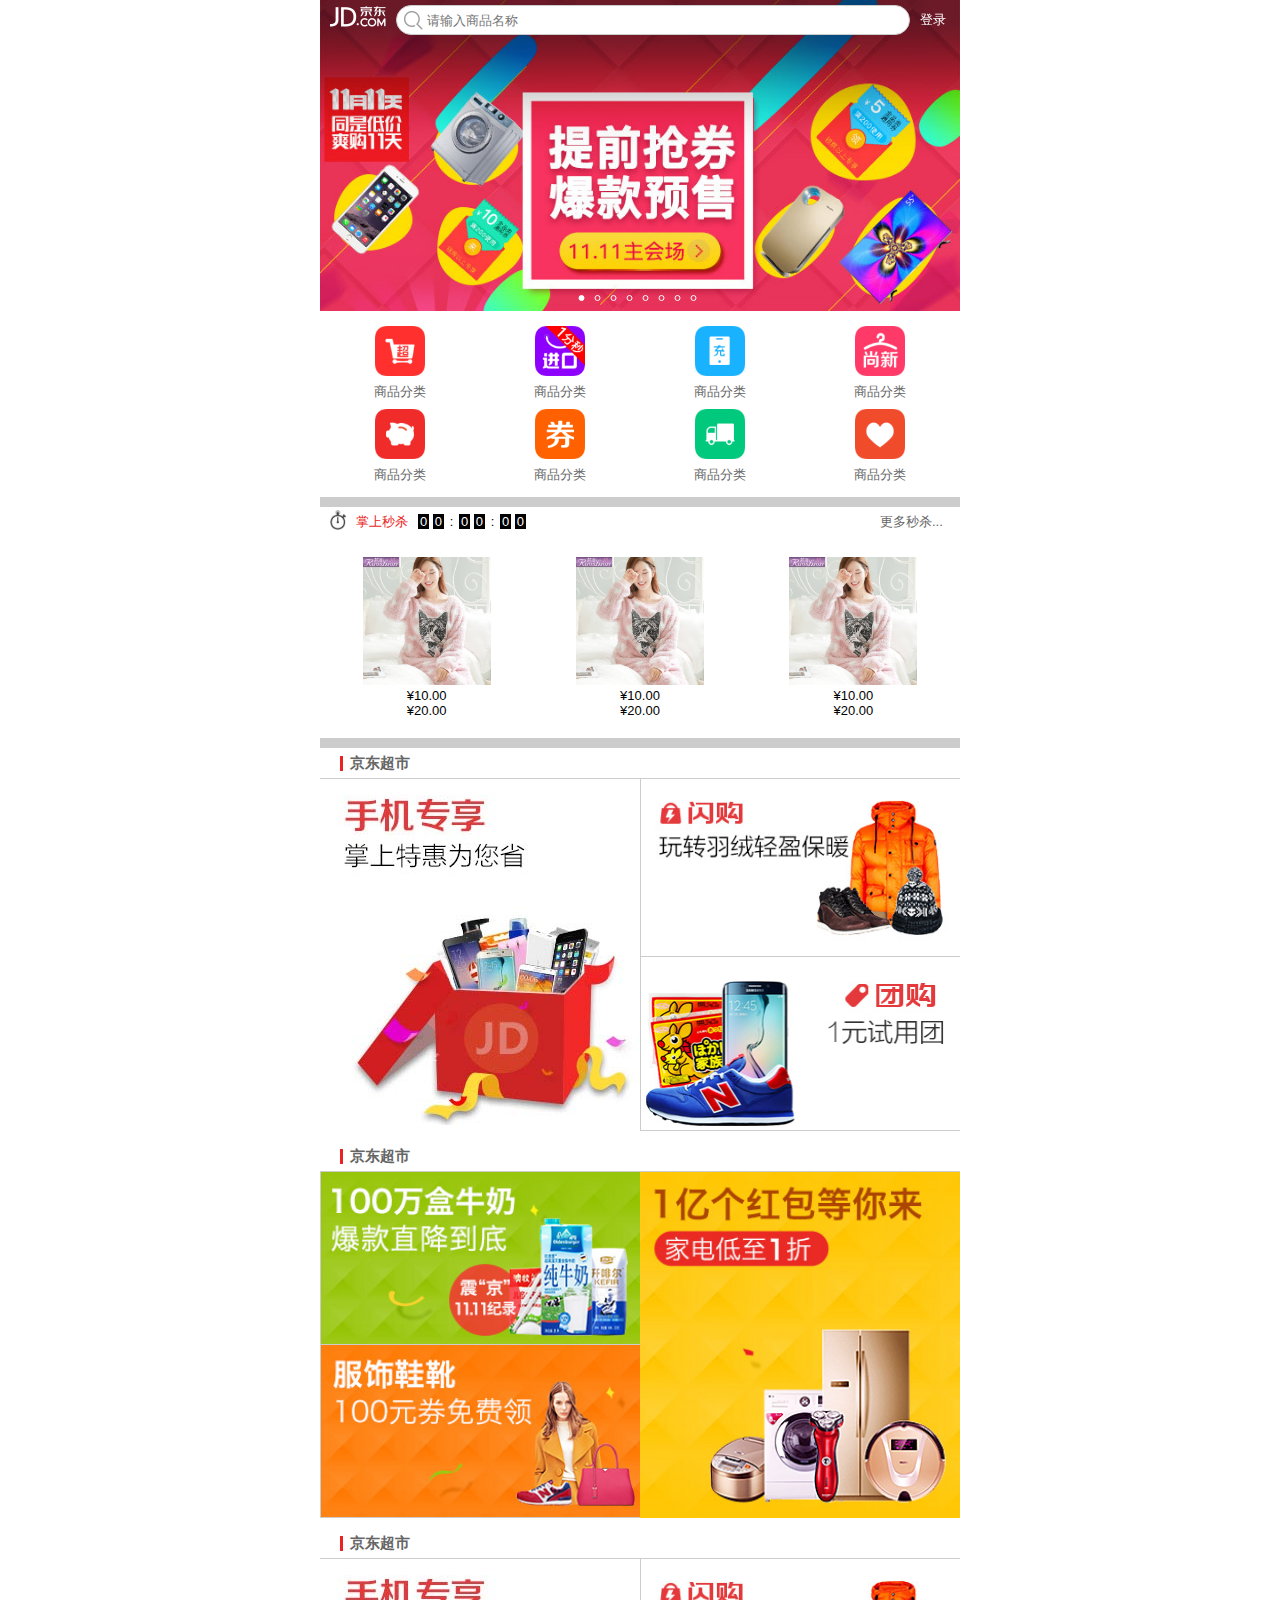
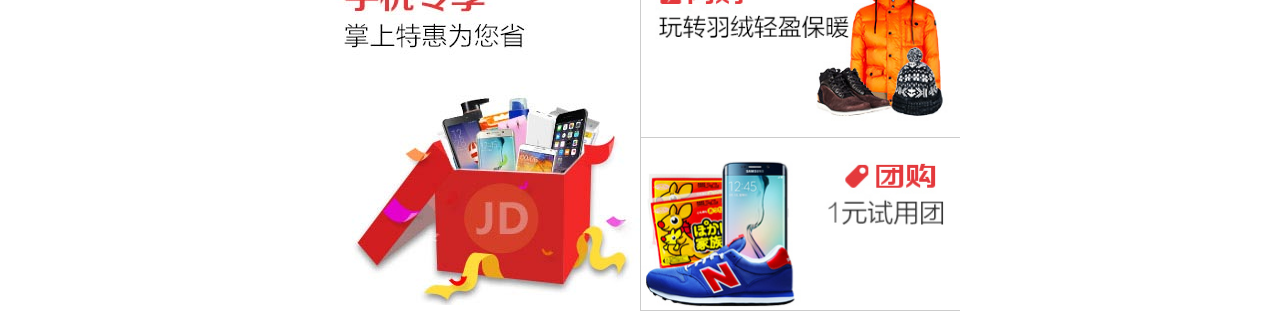
<file: jd/index.html>
<!DOCTYPE html>
<html>
<head lang="en">
    <meta charset="UTF-8">
    <meta name="viewport"
          content="width=device-width, user-scalable=no, initial-scale=1.0, maximum-scale=1.0, minimum-scale=1.0"/>
    <title></title>
    <link rel="stylesheet" href="css/base.css"/>
    <link rel="stylesheet" href="css/index.css"/>
    <script src="js/index.js"></script>
</head>
<body>
<div class="jd_golbal">
    <!-- 搜索框-->
    <div class="jd_search">
        <a href="javascript:;" class="jd_logo"></a>
        <form class="jd_searchbox">
            <input type="text" name="" id="" placeholder="请输入商品名称"/>
        </form>
        <a href="javascript:;" class="jd_login">登录</a>
    </div>
    <!-- 轮播图-->
    <div class="jd_banner">
        <!-- 图片-->
        <ul class="jd_bannerImg clearfix">
            <li>
                <a href="javascript:;">
                    <img src="uploads/l1.jpg" alt=""/>
                </a>
            </li>
            <li>
                <a href="javascript:;">
                    <img src="uploads/l2.jpg" alt=""/>
                </a>
            </li>
            <li>
                <a href="javascript:;">
                    <img src="uploads/l3.jpg" alt=""/>
                </a>
            </li>
            <li>
                <a href="javascript:;">
                    <img src="uploads/l4.jpg" alt=""/>
                </a>
            </li>
            <li>
                <a href="javascript:;">
                    <img src="uploads/l5.jpg" alt=""/>
                </a>
            </li>
            <li>
                <a href="javascript:;">
                    <img src="uploads/l6.jpg" alt=""/>
                </a>
            </li>
            <li>
                <a href="javascript:;">
                    <img src="uploads/l7.jpg" alt=""/>
                </a>
            </li>
            <li>
                <a href="javascript:;">
                    <img src="uploads/l8.jpg" alt=""/>
                </a>
            </li>
        </ul>
        <!--标记 -->
        <ul class="jd_bannerIndicator">
            <li class="active"></li>
            <li ></li>
            <li></li>
            <li></li>
            <li></li>
            <li></li>
            <li></li>
            <li></li>
        </ul>
    </div>
    <!-- 导航栏-->
    <div class="jd_nav">
        <ul class="jd_navImg">
            <li>
                <a href="javascript:;">
                    <img src="images/nav_1.png" alt=""/>
                    <p>商品分类</p>
                </a>
            </li>
            <li>
                <a href="javascript:;">
                    <img src="images/nav_2.png" alt=""/>
                    <p>商品分类</p>
                </a>
            </li>
            <li>
                <a href="javascript:;">
                    <img src="images/nav_3.png" alt=""/>
                    <p>商品分类</p>
                </a>
            </li>
            <li>
                <a href="javascript:;">
                    <img src="images/nav_4.png" alt=""/>
                    <p>商品分类</p>
                </a>
            </li>
            <li>
                <a href="javascript:;">
                    <img src="images/nav_5.png" alt=""/>
                    <p>商品分类</p>
                </a>
            </li>
            <li>
                <a href="javascript:;">
                    <img src="images/nav_6.png" alt=""/>
                    <p>商品分类</p>
                </a>
            </li>
            <li>
                <a href="javascript:;">
                    <img src="images/nav_7.png" alt=""/>
                    <p>商品分类</p>
                </a>
            </li>
            <li>
                <a href="javascript:;">
                    <img src="images/nav_8.png" alt=""/>
                    <p>商品分类</p>
                </a>
            </li>
        </ul>
    </div>
    <!-- 产品介绍-->
    <div class="jd_porduct">
        <div class="jd_porductBox jd_sk">
            <div class="jd_pTip">
                <div class="jd_clock">
                    <span class="p_icon"></span>
                    <span class="text">掌上秒杀</span>
                    <div class="jd_sk_time">
                        <span>0</span>
                        <span>0</span>
                        <span>:</span>
                        <span>0</span>
                        <span>0</span>
                        <span>:</span>
                        <span>0</span>
                        <span>0</span>
                    </div>
                    <div class="jd_more">
                        更多秒杀...
                    </div>
                </div>
            </div>
            <div class="jd_pContent">
                <ul>
                    <li>
                        <a href="javascript:;">
                            <img src="uploads/detail01.jpg" alt=""/>
                        </a>
                        <p>¥10.00</p>
                        <p>¥20.00</p>
                    </li>
                    <li>
                        <a href="javascript:;">
                            <img src="uploads/detail01.jpg" alt=""/>
                        </a>
                        <p>¥10.00</p>
                        <p>¥20.00</p>
                    </li>
                    <li>
                        <a href="javascript:;">
                            <img src="uploads/detail01.jpg" alt=""/>
                        </a>
                        <p>¥10.00</p>
                        <p>¥20.00</p>
                    </li>
                </ul>
            </div>
        </div>
        <div class="jd_porductBox">
            <div class="jd_pTip">
                <h3>京东超市</h3>
            </div>
            <div class="jd_pContent">
                <a href="javascript:;">
                    <img src="uploads/cp1.jpg" alt=""/>
                </a>
                <a href="javascript:;" class="b_left b_bottom">
                    <img src="uploads/cp2.jpg" alt=""/>
                </a>
                <a href="javascript:;" class="b_left b_bottom">
                    <img src="uploads/cp3.jpg" alt=""/>
                </a>
            </div>
        </div>
        <div class="jd_porductBox ">
            <div class="jd_pTip">
                <h3>京东超市</h3>
            </div>
            <div class="jd_pContent jd_pTow">
                <a href="javascript:;">
                    <img src="uploads/cp4.jpg" alt=""/>
                </a>
                <a href="javascript:;" class="b_left b_bottom">
                    <img src="uploads/cp5.jpg" alt=""/>
                </a>
                <a href="javascript:;" class="b_left b_bottom">
                    <img src="uploads/cp6.jpg" alt=""/>
                </a>
            </div>
        </div>
        <div class="jd_porductBox">
            <div class="jd_pTip">
                <h3>京东超市</h3>
            </div>
            <div class="jd_pContent">
                <a href="javascript:;">
                    <img src="uploads/cp1.jpg" alt=""/>
                </a>
                <a href="javascript:;" class="b_left b_bottom">
                    <img src="uploads/cp2.jpg" alt=""/>
                </a>
                <a href="javascript:;" class="b_left b_bottom">
                    <img src="uploads/cp3.jpg" alt=""/>
                </a>
            </div>
        </div>
    </div>
</div>

</body>
</html>
</file>
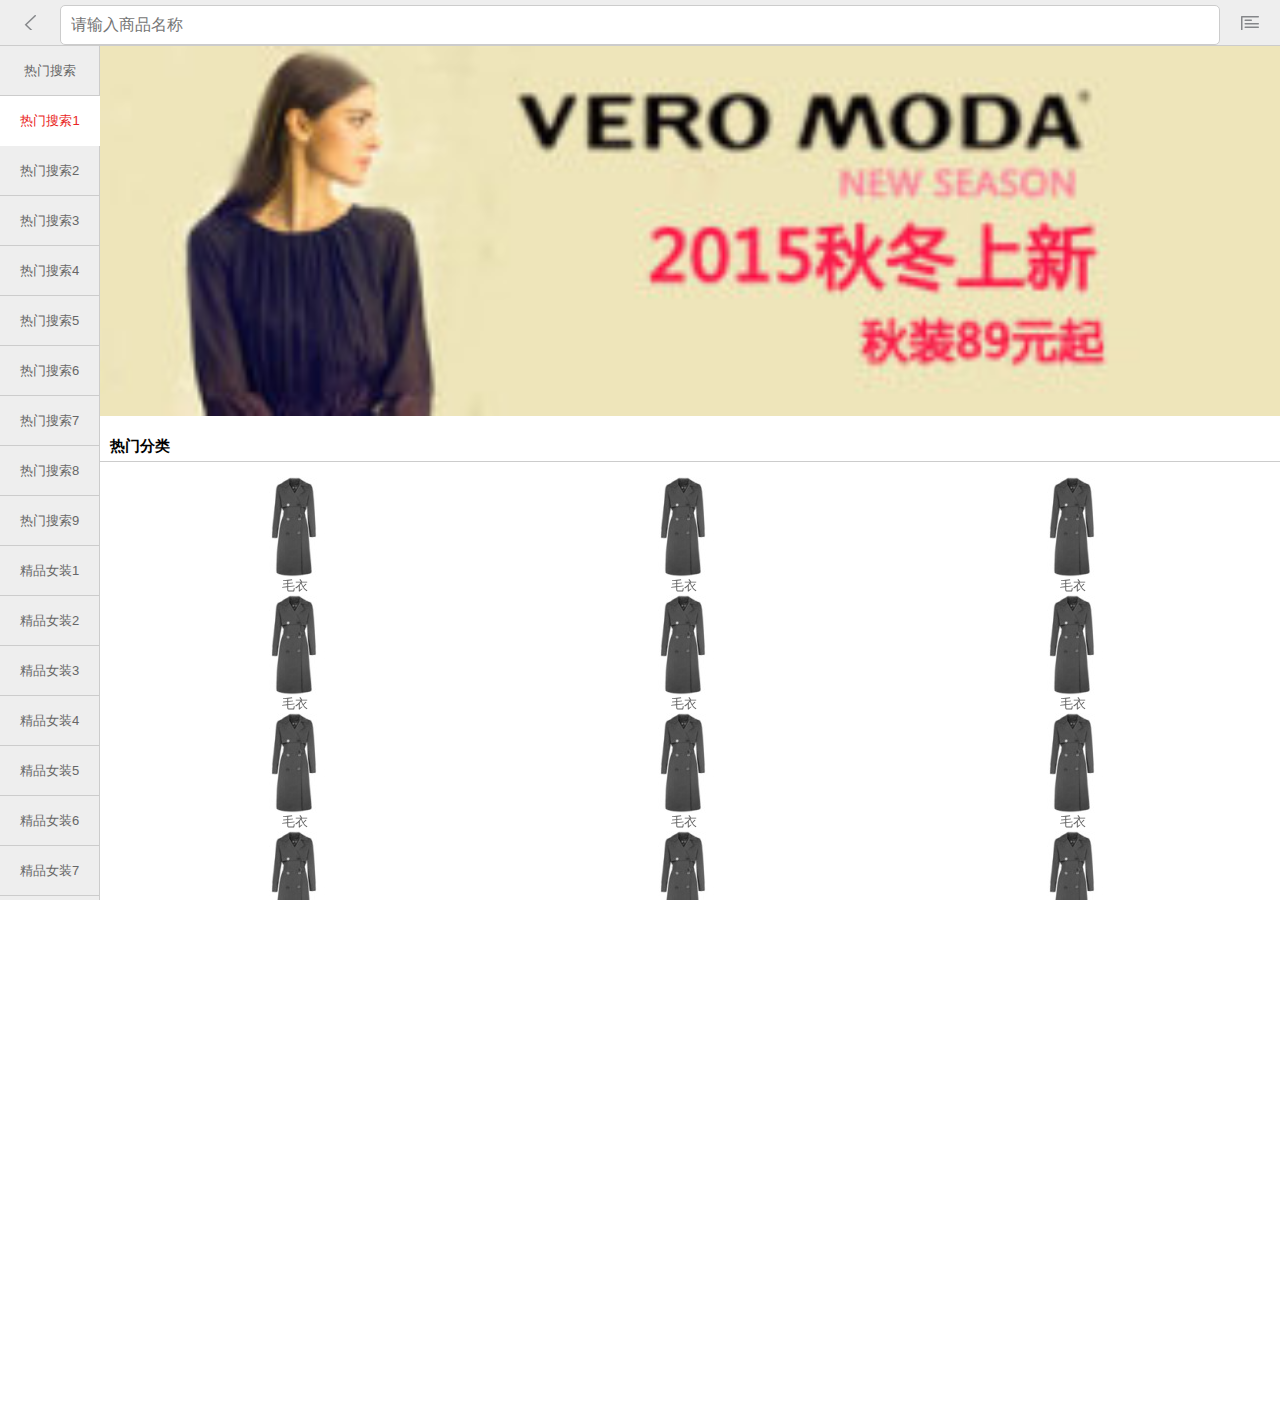
<file: flex/index/index.html>
<!DOCTYPE html>
<html>
<head lang="en">
    <meta name="viewport"
          content="width=device-width, user-scalable=no, initial-scale=1.0, maximum-scale=1.0, minimum-scale=1.0"/>
    <link rel="stylesheet" href="../css/base.css"/>
    <link rel="stylesheet" href="../css/index.css"/>
    <script src="../js/index1.js"></script>
    <script src="../js/common1.js"></script>
    <title></title>
</head>
<body>
    <div class="golbal">
        <!-- 头部-->
        <div class="header">
            <div class="header_arrow">
                <a href="javascript:;"></a>
            </div>
            <form class="header_search">
                <input type="text" class="search" placeholder="请输入商品名称"/>
            </form>
            <div class="header_icon">
                <a href="javascript:;"></a>
            </div>
        </div>
        <!--主体-->
        <div class="content">
            <!--左边内容-->
            <div class="left_content">
                <ul>
                    <li><a href="javascript:;">热门搜索</a></li>
                    <li class="active"><a href="javascript:;">热门搜索1</a></li>
                    <li><a href="javascript:;">热门搜索2</a></li>
                    <li><a href="javascript:;">热门搜索3</a></li>
                    <li><a href="javascript:;">热门搜索4</a></li>
                    <li><a href="javascript:;">热门搜索5</a></li>
                    <li><a href="javascript:;">热门搜索6</a></li>
                    <li><a href="javascript:;">热门搜索7</a></li>
                    <li><a href="javascript:;">热门搜索8</a></li>
                    <li><a href="javascript:;">热门搜索9</a></li>
                    <li><a href="javascript:;">精品女装1</a></li>
                    <li><a href="javascript:;">精品女装2</a></li>
                    <li><a href="javascript:;">精品女装3</a></li>
                    <li><a href="javascript:;">精品女装4</a></li>
                    <li><a href="javascript:;">精品女装5</a></li>
                    <li><a href="javascript:;">精品女装6</a></li>
                    <li><a href="javascript:;">精品女装7</a></li>
                    <li><a href="javascript:;">精品女装8</a></li>
                    <li><a href="javascript:;">精品女装9</a></li>
                    <li><a href="javascript:;">精品男装1</a></li>
                    <li><a href="javascript:;">精品男装2</a></li>
                    <li><a href="javascript:;">精品男装3</a></li>
                    <li><a href="javascript:;">精品男装4</a></li>
                    <li><a href="javascript:;">精品男装5</a></li>
                </ul>
            </div>
            <!--右边内容-->
            <div class="right_content">
                <a href="javascript:;" class="banner">
                    <img src="../images/banner_1.jpg" alt=""/>
                </a>
                <h3>热门分类</h3>
                <div class="hotContent">
                    <ul>
                        <li>
                            <a href="javascript:;">
                                <img src="../images/nv-fy.jpg" alt=""/>
                                <p>毛衣</p>
                            </a>
                        </li>
                        <li>
                            <a href="javascript:;">
                                <img src="../images/nv-fy.jpg" alt=""/>
                                <p>毛衣</p>
                            </a>
                        </li>
                        <li>
                            <a href="javascript:;">
                                <img src="../images/nv-fy.jpg" alt=""/>
                                <p>毛衣</p>
                            </a>
                        </li>
                        <li>
                            <a href="javascript:;">
                                <img src="../images/nv-fy.jpg" alt=""/>
                                <p>毛衣</p>
                            </a>
                        </li>
                        <li>
                            <a href="javascript:;">
                                <img src="../images/nv-fy.jpg" alt=""/>
                                <p>毛衣</p>
                            </a>
                        </li>
                        <li>
                            <a href="javascript:;">
                                <img src="../images/nv-fy.jpg" alt=""/>
                                <p>毛衣</p>
                            </a>
                        </li>
                        <li>
                            <a href="javascript:;">
                                <img src="../images/nv-fy.jpg" alt=""/>
                                <p>毛衣</p>
                            </a>
                        </li>
                        <li>
                            <a href="javascript:;">
                                <img src="../images/nv-fy.jpg" alt=""/>
                                <p>毛衣</p>
                            </a>
                        </li>
                        <li>
                            <a href="javascript:;">
                                <img src="../images/nv-fy.jpg" alt=""/>
                                <p>毛衣</p>
                            </a>
                        </li>
                        <li>
                            <a href="javascript:;">
                                <img src="../images/nv-fy.jpg" alt=""/>
                                <p>毛衣</p>
                            </a>
                        </li>
                        <li>
                            <a href="javascript:;">
                                <img src="../images/nv-fy.jpg" alt=""/>
                                <p>毛衣</p>
                            </a>
                        </li>
                        <li>
                            <a href="javascript:;">
                                <img src="../images/nv-fy.jpg" alt=""/>
                                <p>毛衣</p>
                            </a>
                        </li>
                        <li>
                            <a href="javascript:;">
                                <img src="../images/nv-fy.jpg" alt=""/>
                                <p>毛衣</p>
                            </a>
                        </li>
                        <li>
                            <a href="javascript:;">
                                <img src="../images/nv-fy.jpg" alt=""/>
                                <p>毛衣</p>
                            </a>
                        </li>
                        <li>
                            <a href="javascript:;">
                                <img src="../images/nv-fy.jpg" alt=""/>
                                <p>毛衣</p>
                            </a>
                        </li>
                        <li>
                            <a href="javascript:;">
                                <img src="../images/nv-fy.jpg" alt=""/>
                                <p>毛衣</p>
                            </a>
                        </li>
                        <li>
                            <a href="javascript:;">
                                <img src="../images/nv-fy.jpg" alt=""/>
                                <p>毛衣</p>
                            </a>
                        </li>
                        <li>
                            <a href="javascript:;">
                                <img src="../images/nv-fy.jpg" alt=""/>
                                <p>毛衣</p>
                            </a>
                        </li>
                        <li>
                            <a href="javascript:;">
                                <img src="../images/nv-fy.jpg" alt=""/>
                                <p>毛衣</p>
                            </a>
                        </li>
                        <li>
                            <a href="javascript:;">
                                <img src="../images/nv-fy.jpg" alt=""/>
                                <p>毛衣</p>
                            </a>
                        </li>
                        <li>
                            <a href="javascript:;">
                                <img src="../images/nv-fy.jpg" alt=""/>
                                <p>毛衣</p>
                            </a>
                        </li>
                        <li>
                            <a href="javascript:;">
                                <img src="../images/nv-fy.jpg" alt=""/>
                                <p>毛衣</p>
                            </a>
                        </li>
                    </ul>
                </div>
            </div>
        </div>
    </div>
    <script src="../js/iscroll.js"></script>
    <script>
        var myScroll = new IScroll(".hotContent",{
            mouseWheel: true,
            scrollbars: true
        });
    </script>
</body>
</html>
</file>
<file: jd/css/base.css>
/*公共样式*/

/*1.样式重置*/
html,body,ul,li,img,a,p,div,form,input,h3{
    padding: 0;
    margin: 0;
    /*设置盒模型*/
    box-sizing: border-box;
    /*去除移动端特有的点击高亮效果*/
    -webkit-tap-highlight-color: transparent;
}
body{
    font-family: microsoft yahei,sans-serif;
    font-size: 13px;
}
a,
a:hover{
    color: #666;
    text-decoration: none;
}
ul{
    list-style: none;
}
input{
    /*1.清除文本框获取焦点时默认的边框阴影*/
    outline: none;
    /*2.去除边框*/
    border: none;
    /*3.添加边框*/
    border: 1px solid #ccc;
}

/*2.添加新的样式*/
.f_left{
    float: left;
}
.f_right{
    float: right;
}
.m_left10{
    margin-left: 10px;
}
.m_right10{
    margin-right: 10px;
}
.m_top10{
    margin-top: 10px;
}
.clearfix::before,
.clearfix::after{
    content: "";
    display: block;
    height: 0;
    line-height: 0px;
    clear: both;
    visibility: hidden;
}
</file>
<file: jd/css/index.css>
.jd_golbal {
    width: 100%;
    max-width: 640px;
    min-width: 320px;
    margin: 0 auto;
    height: 1000px;
    background-color: #ccc;
}
.jd_search {
    width: 100%;
    max-width: 640px;
    height: 40px;
    background: rgba(233,35,34,0);
    position: fixed;
    z-index: 10;
}

.jd_logo {
    width: 56px;
    height: 30px;
    background: url("../images/jd-sprites.png");
    background-position: 0 -108px;
    background-size: 200px 200px;
    position: absolute;
    top: 50%;
    left: 10px;
    transform: translate(0,-50%);
}
.jd_searchbox {
    width: 100%;
    height: 100%;
    padding-left: 76px;
    padding-right: 50px;
}
.jd_searchbox:before{
    content: "";
    display: block;
    background: url("../images/jd-sprites.png");
    background-size:200px 200px;
    background-position: -56px -108px;
    width: 27px;
    height: 23px;
    position: absolute;
    top: 9px;
    left: 80px;
}
.jd_searchbox>input{
    width: 100%;
    height: 30px;
    border-radius: 15px;
    margin-top: 5px;
    padding-left: 30px;
}
.jd_login {
    color: #fff;
    width: 40px;
    height: 40px;
    line-height: 40px;
    position: absolute;
    top: 50%;
    right: 0;
    transform: translate(0,-50%);
}
/*轮播图*/
.jd_banner {
    width: 100%;
    position: relative;
    overflow: hidden;
}
.jd_bannerImg {
    /*width: 800%;*/
   /* animation-name: myanimat ;
    animation-duration: 8s;
    animation-iteration-count: infinite;
    animation-timing-function: steps(8);*/
    /*display: flex;*/
    position: relative;
}
.jd_bannerImg>li {
   /*flex: 1;*/
    float: left;

}

.jd_bannerImg>li img {
    width: 100%;
    display: block;/*取消图片基线对齐*/
}
/*标记*/
.jd_bannerIndicator {
    position: absolute;
    bottom: 10px;
    left: 50%;
    transform: translate(-50%,0);
}
.jd_bannerIndicator>li:nth-of-type(1){
    margin-left: 0;
}
.jd_bannerIndicator>li {
    width: 6px;
    height: 6px;
    border-radius: 50%;
    border: 1px solid #fff;
    float: left;
    margin: 0 5px;
}
.active {
    background-color: #fff;
}
/*@keyframes myanimat {
    0%{
        transform: translate(0,0);
    }

    100% {
        transform: translate(-5120px,0);
    }
}*/
/*导航栏*/
.jd_nav {
    width: 100%;

}
.jd_navImg {
    padding: 10px 0;
    display: flex;
    flex-wrap: wrap;
    background-color: #fff;
}
.jd_navImg>li{
    width: 25%;
    text-align: center;
    margin-top: 5px;
}
.jd_navImg>li img {
    width: 50px;
    height: 50px;
}
.jd_navImg>li p {
    line-height: 25px;
}
/*产品介绍样式*/
.jd_porduct {
    width: 100%;
}
.jd_porductBox {
    width: 100%;
    margin-top: 10px;
    background-color: #fff;
}
.jd_pContent {
    width: 100%;
    overflow: hidden;
}
.jd_pTip >h3{
    color: #666;
    line-height: 30px;
    padding-left: 30px;
    border-bottom: 1px solid #ccc;
    position: relative;

}
.jd_pTip >h3:before{
    width: 3px;
    height: 15px;
    background-color: #e92322;
    content: "";
    position: absolute;
    top: 8px;
    left: 20px;
}
.jd_pContent>a {
    float: left;
    width: 50%;

}
.jd_pContent>a img {
    width: 100%;
    display: block;
}
.b_left{
    border-left: 1px solid #ccc;
}
.b_right{
    border-right: 1px solid #ccc;
}
.b_bottom{
    border-bottom: 1px solid #ccc;
}
.jd_pTow a:first-child {
    float: right;
}
/*秒杀样式*/
.jd_sk {
    overflow: hidden;
}
.jd_clock {
    line-height: 30px;

}
.jd_more {
    width: 80px;
    float: right;
    color: #666666;
}
.p_icon,.text,.jd_sk_time {
    float: left;
    margin-left: 10px;
}
.p_icon  {
    width: 16px;
    height: 20px;
    background: url("../uploads/seckill-icon.png");
    background-size: 16px 20px;
    margin-top: 3px;
}
.text {
    color: #e92322;
}
.jd_sk_time span {
    background-color: #000000;
    color: #fff;
    /*display: inline-block;*/
    padding: 0 2px;
}
.jd_sk_time span:nth-of-type(3),.jd_sk_time span:nth-of-type(6){
    background-color: #fff;
    color: #000000;
}
.jd_sk .jd_pContent ul {
    width: 100%;
    display: flex;
    margin: 20px 0;
}
.jd_sk .jd_pContent ul>li {
    flex: 1;
    text-align: center;
}
.jd_sk .jd_pContent ul>li img{
    width: 60%;
}
</file>
<file: flex/css/base.css>
/*公共样式*/

/*1.样式重置*/
html,body,ul,li,img,a,p,div,form,input{
    padding: 0;
    margin: 0;
    /*设置盒模型*/
    box-sizing: border-box;
    /*去除移动端特有的点击高亮效果*/
    -webkit-tap-highlight-color: transparent;
}
body{
    font-family: "微软雅黑",sans-serif;
    font-size: 13px;
}
a,
a:hover{
    color: #666;
    text-decoration: none;
}
ul{
    list-style: none;
}
input{
    /*1.清除文本框获取焦点时默认的边框阴影*/
    outline: none;
    /*2.去除边框*/
    border: none;
    /*3.添加边框*/
    border: 1px solid #ccc;
}

/*2.添加新的样式*/
.f_left{
    float: left;
}
.f_right{
    float: right;
}
.m_left10{
    margin-left: 10px;
}
.m_right10{
    margin-right: 10px;
}
.m_top10{
    margin-top: 10px;
}

.clearfix::before,
.clearfix::after{
    content: "";
    display: block;
    height: 0;
    line-height: 0px;
    clear: both;
    visibility: hidden;
}
</file>
<file: flex/css/index.css>
html,body{
    width: 100%;
    height: 100%;
    overflow: hidden;
}
.golbal{
    width: 100%;
    height: 100%;
    display: flex;
    flex-direction: column;
}
.header {
    width: 100%;
    height: 50px;
    background-color: #eee;
    display: flex;
    border-bottom: 1px solid #ccc;
    z-index: 2;
}
.header_arrow,.header_icon {
    width:60px;
    padding: 15px 20px;
    background-image:url("../images/sprites.png") ;
    background-clip: content-box;
    background-size:200px 200px ;
    /*position: relative;*/
}
.header_arrow {
    background-position: 0 15px;
}
.header_icon {
    background-position: -40px 15px;
}
.header_search {
    flex: 1;
}
.search {
    width: 100%;
    height: 40px;
    margin-top: 5px;
    padding-left: 10px;
    font-size: 16px;
    border-radius: 5px;
}
/*主体样式*/
.content {
    flex: 1;
    width: 100%;
    display: flex;

}
/*左边内容样式*/
.left_content {
    width: 100px;
    height: 100%;
    position: relative;
}
.left_content>ul {
    width: 100%;
    position: absolute;
    top: 0;
    left: 0;
}
.left_content>ul>li>a{
    height: 50px;
    display: block;
    text-align: center;
    line-height: 50px;
    background-color: #eee;
    color: #666;
    border-bottom: 1px solid #ccc;
    border-right: 1px solid #ccc;
}
.left_content li.active>a{
    background-color: #fff;
    color: #e92322;
    border-bottom: none;
    border-right: none;
}
/*右边内容样式*/
.right_content {
    flex: 1;
    display: flex;
    flex-direction: column;
    /*position: relative;*/
}
.right_content>.banner {
    width: 100%;
}
.right_content>.banner>img {
    width: 100%;
    vertical-align: bottom;/*取消基线对齐*/
}
.right_content>h3{
    height: 30px;
    line-height: 30px;
    padding-left: 10px;
    border-bottom: 1px solid #ccc;
}
.hotContent {
    flex: 1;
    width: 100%;
    overflow: hidden;
    position: relative;
}
.hotContent>ul{
    /*position: absolute;*/
    overflow: hidden;
}
.hotContent>ul>li{
    float: left;
    width: 33%;
    text-align: center;
}
.hotContent>ul>li img {
    vertical-align: bottom;
}
</file>
